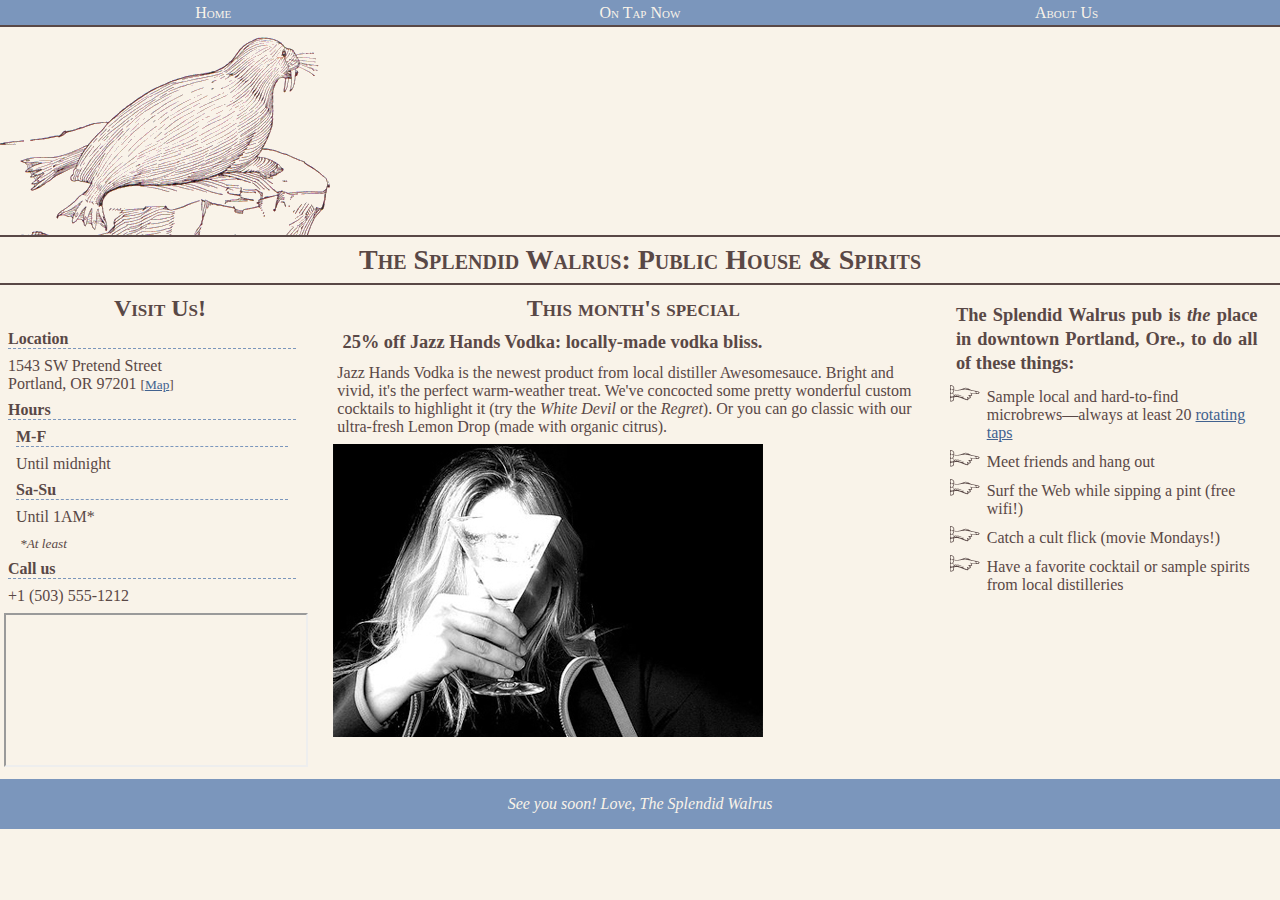
<file: App_Android/index.html>
<!DOCTYPE html> 
<html> 
<head> 
  <meta http-equiv="Content-Type" content="text/html; charset=utf-8" /> 
  <meta name="viewport" content="width=device-width, initial-scale=1" />
      <title>The Splendid Walrus: Public House and Spirits</title> 
  <link rel="stylesheet" type="text/css" href="styles.css" /> 
</head> 
<body> 
<div class="navigation"> 
      <ul> 
      <li><a href="index.html">Home</a></li> 
      <li><a href="ontap.html">On Tap Now</a></li> 
      <li><a href="about.html">About Us</a></li> 
    </ul> 
</div> 
<div class="header"><p>[The splendid walrus surveys his domain!]</p></div> 
<h1>The Splendid Walrus: Public House & Spirits</h1> 
<div id="visit" class="column"> 
  <h2>Visit Us!</h2> 
  <dl> 
    <dt>Location</dt> 
    <dd>1543 SW Pretend Street<br /> 
    Portland, OR 97201 <small>[<a href="#">Map</a>]</small></dd> 
    
    <dt>Hours</dt> 
      <dd> 
        <dl> 
          <dt>M-F</dt> 
          <dd>Until midnight</dd> 
          <dt>Sa-Su</dt> 
          <dd>Until 1AM*<p><em><small>*At least</small></em></p></dd> 
        </dl> 
      </dd> 
    <dt>Call us</dt> 
    <dd>+1 (503) 555-1212</dd> 
  </dl> 
  <p> 
    <iframe src="https://www.youtube.com/embed/O-jOEAufDQ4" style="max-width:100%"></iframe>
    
    <!--Tag object é considera antiga, para esse caso substituimos por "iframe"-->

    <!--<object width="230" height="179" type="application/x-shockwave-flash" data="http://www.youtube.com/v/O-jOEAufDQ4?fs=1&amp;hl=en_US&amp;rel=0"><embed src="http://www.youtube.com/v/O-jOEAufDQ4?fs=1&amp;hl=en_US&amp;rel=0" type="application/x-shockwave-flash" allowscriptaccess="always" allowfullscreen="true" width="230" height="179" /></object> -->
  </p> 
</div> 
<div id="points" class="column"> 
  <p class="intro">The Splendid Walrus pub is <em>the</em> place in downtown Portland, Ore., to do all of these things:</p> 
    <ul> 
      <li>Sample local and hard-to-find microbrews&mdash;always at least 20 <a href="ontap.html">rotating taps</a></li> 
      <li>Meet friends and hang out</li> 
      <li>Surf the Web while sipping a pint (free wifi!)</li> 
      <li>Catch a cult flick (movie Mondays!)</li> 
      <li>Have a favorite cocktail or sample spirits from local distilleries</li> 
    </ul> 
 
</div> 
<div id="main" class="column"> 
  <h2>This month's special</h2> 
  
  <p class="intro">25% off Jazz Hands Vodka: locally-made vodka bliss.</p> 
  <p>Jazz Hands Vodka is the newest product from local distiller Awesomesauce. Bright and vivid, it's the perfect warm-weather treat. We've concocted some pretty wonderful custom cocktails to highlight it (try the <em title="There's Tabasco in this!">White Devil</em> or the <em>Regret</em>). Or you can go classic with our ultra-fresh Lemon Drop (made with organic citrus).</p> 
  <img src="images/sample.jpg" alt="Tastes wonderful" /> 
</div> 
<div class="footer"> 
  <p>See you soon! Love, The Splendid Walrus</p> 
</div> 
</body> 
</html>
</file>
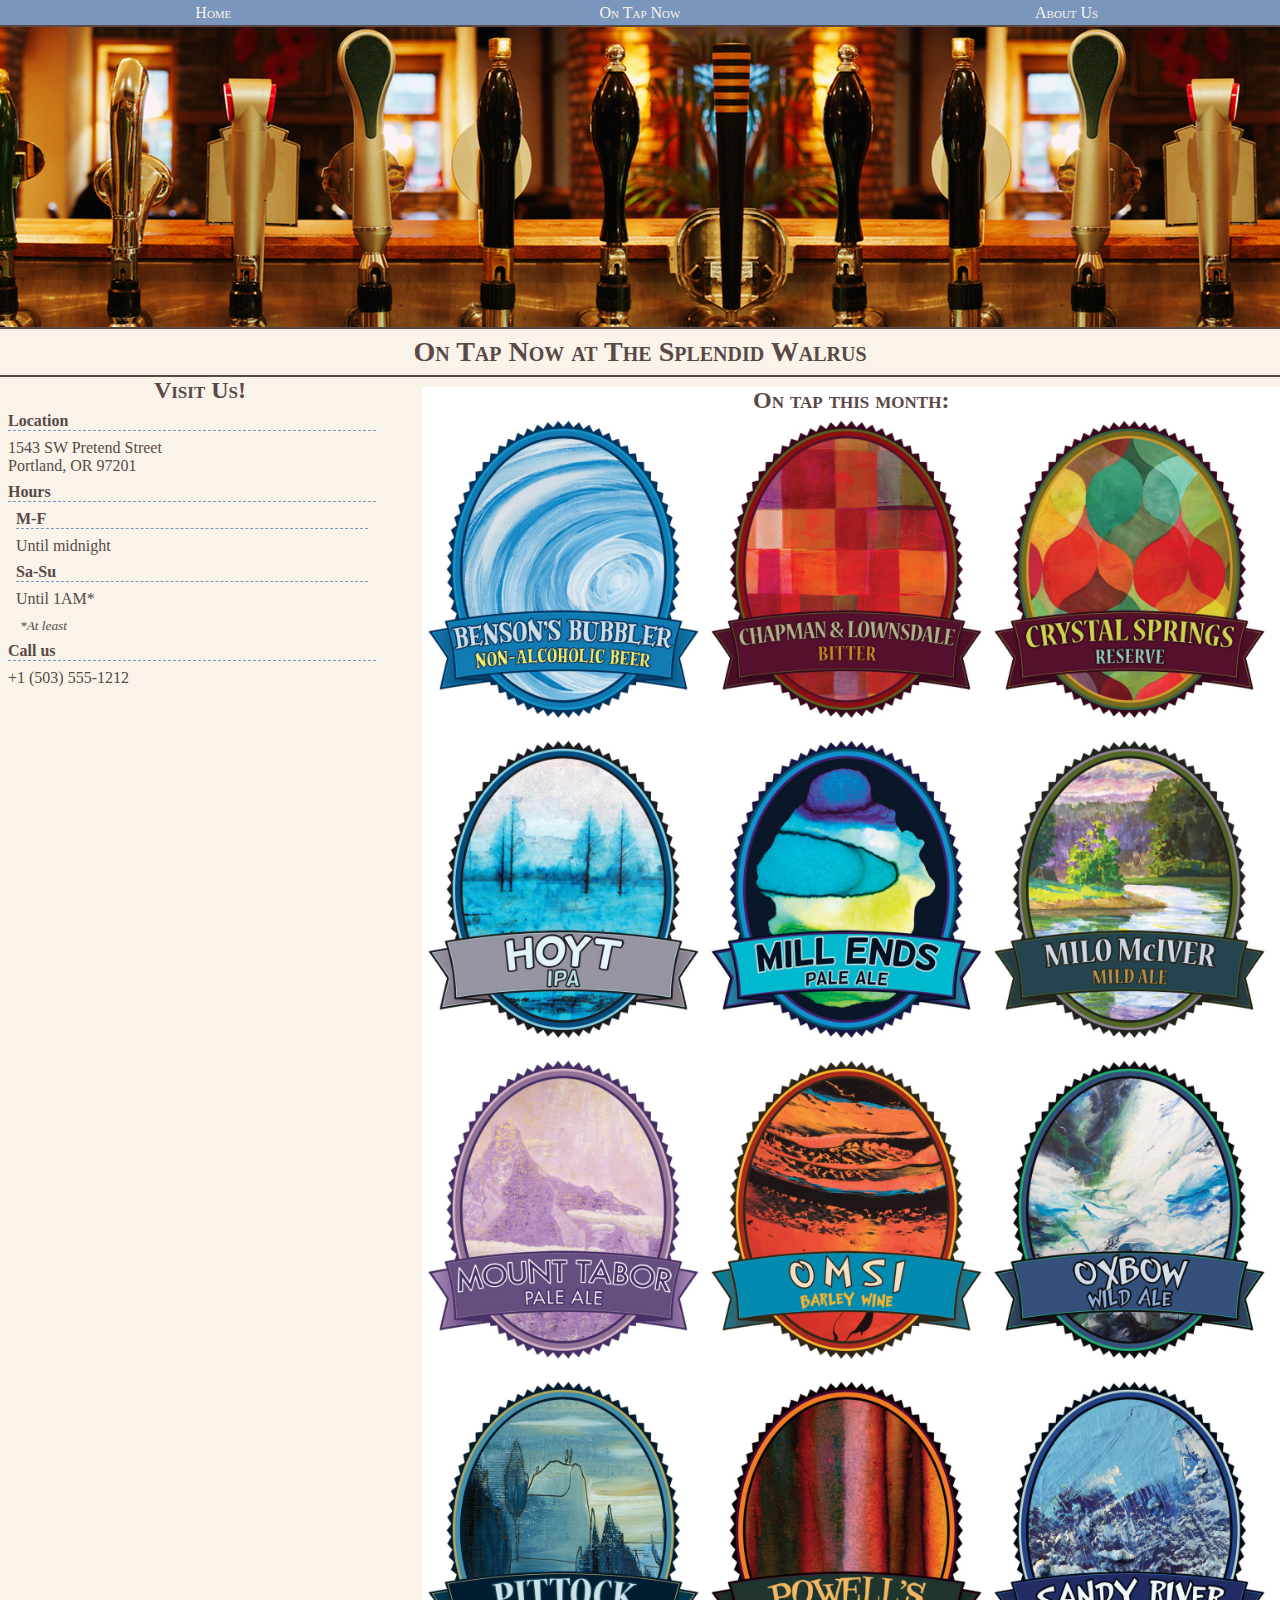
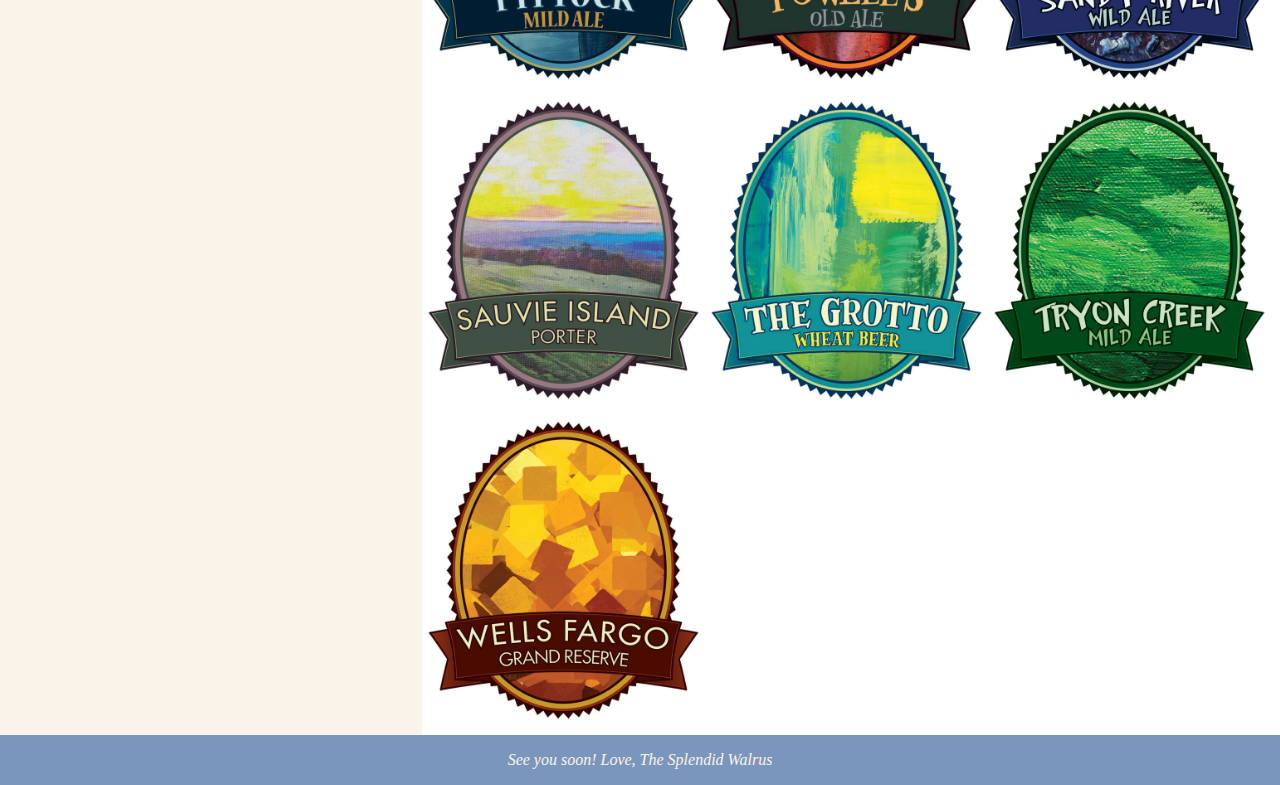
<file: App_Android/ontap.html>
<!DOCTYPE html> 
<html> 
<head> 
  <meta http-equiv="Content-Type" content="text/html; charset=utf-8" /> 
    <meta name="viewport" content="width=device-width, initial-scale=1, maximum-scale=1" />  
    <title>On Tap Now at The Splendid Walrus</title> 
  <link rel="stylesheet" type="text/css" href="taps.css" /> 
</head> 
<body> 
<div class="navigation"> 
      <ul> 
      <li><a href="index.html">Home</a></li> 
      <li><a href="ontap.html">On Tap Now</a></li> 
      <li><a href="about.html">About Us</a></li> 
    </ul> 
</div> 
<div class="header"><p>[The splendid walrus surveys his domain!]</p></div> 
<h1>On Tap Now at The Splendid Walrus</h1> 

<div id="ontap" class="column"> 
  <h2>On tap this month:</h2> 
  <ul class="taplist">
    <li><img src="brews_images/bensons_bubbler.jpg" alt="Bensons Bubbler"></li>
    <li><img src="brews_images/chapman_lownsdale.jpg" alt="Chapman Lownsdale"></li>
    <li><img src="brews_images/crystal_springs.jpg" alt="Crystal Springs"></li>
    <li><img src="brews_images/hoyt.jpg" alt="Hoyt"></li>
    <li><img src="brews_images/mill_ends.jpg" alt="Mill Ends"></li>
    <li><img src="brews_images/milo_mciver.jpg" alt="Milo McIver"></li>
    <li><img src="brews_images/mount_tabor.jpg" alt="Mount Tabor"></li>
    <li><img src="brews_images/omsi.jpg" alt="OMSI"></li>
    <li><img src="brews_images/oxbow.jpg" alt="Oxbow"></li>
    <li><img src="brews_images/pittock.jpg" alt="Pittock"></li>
    <li><img src="brews_images/powells.jpg" alt="Powells"></li>
    <li><img src="brews_images/sandy_river.jpg" alt="Sandy River"></li>
    <li><img src="brews_images/sauvie_island.jpg" alt="Sauvie Island"></li>
    <li><img src="brews_images/the_grotto.jpg" alt="The Grotto"></li>
    <li><img src="brews_images/tryon_creek.jpg" alt="Tryon Creek"></li>
    <li><img src="brews_images/wells_fargo.jpg" alt="Wells Fargo"></li>
  </ul>
</div>

<div id="visit" class="column"> 
  <h2>Visit Us!</h2> 
  <dl> 
    <dt>Location</dt> 
    <dd>1543 SW Pretend Street<br /> 
    Portland, OR 97201</dd> 
    
    <dt>Hours</dt> 
      <dd> 
        <dl> 
          <dt>M-F</dt> 
          <dd>Until midnight</dd> 
          <dt>Sa-Su</dt> 
          <dd>Until 1AM*<p><em><small>*At least</small></em></p></dd> 
        </dl> 
      </dd> 
    <dt>Call us</dt> 
    <dd>+1 (503) 555-1212</dd> 
	
  </dl> 
  <!--
  <iframe id="map" style="max-width:100%" width="300" height="300" frameborder="0" scrolling="no" marginheight="0" marginwidth="0" src="http://maps.google.com/maps?f=q&amp;source=s_q&amp;hl=en&amp;geocode=&amp;q=334+NW+11th+Ave,+Portland,+OR+97209&amp;aq=&amp;sll=37.0625,-95.677068&amp;sspn=58.164117,80.332031&amp;vpsrc=0&amp;ie=UTF8&amp;hq=&amp;hnear=334+NW+11th+Ave,+Portland,+Oregon+97209&amp;t=m&amp;ll=45.525472,-122.68218&amp;spn=0.01804,0.025749&amp;z=14&amp;output=embed"></iframe>
  -->	
</div> 
 
<div class="footer"> 
  <p>See you soon! Love, The Splendid Walrus</p> 
</div> 
</body> 
</html>
</file>
<file: App_Android/styles.css>
/* Desktop, fixed width CSS */

/* Reset */
* {
	margin: 0;
	padding: 0;
}

/**
 * Color, typography and basic layout
 * Colors:
 * - #f9f3e9 -> light cream (background)
 * - #594846 -> Dark brown (body text, rules)
 * - #42628F -> Dark blue (link text)
 * - #7b96bc -> Medium-light blue (navigation and footer background)
 */
body {
	background: #f9f3e9;
	color: #594846;
	font: 100% "Adobe Caslon Pro", Georgia, "Times New Roman", serif;
}
a, a:visited {
  color: #42628F;
}
p {
  margin: 0.5em 0.25em;
}
h1 {
  font-size: 1.75em;
	border: solid #594846;
	border-width: 2px 0;
	padding: 0.25em;
  text-align: center;
  font-variant: small-caps;
}
h2 {
  text-align: center;
  font-variant: small-caps;
}
dl {
  margin: 0 0.5em;
}
dt { 
  font-weight: bold;
  margin: 0.5em 1em 0.5em 0;
  border-bottom: 1px dashed #7b96bc;
}
.intro {
  font-size: 1.15em;
  line-height: 1.3em;
  text-align: justify;
  margin: 0.5em;
  font-weight: bold;
}
.navigation {
  background-color:#7b96bc;
  border-bottom: 2px solid #594846;
}
.navigation ul li {
  text-align: center;
  display: block;
  float: left;
  padding: 0.25em 0;
}
.navigation li a {
  color: #f9f3e9;
  font-variant: small-caps;
  text-decoration: none;
}
.header p {
  margin-left: -1000px;
}
#points ul {
  list-style-image: url('images/point.png');
  margin: 0.5em 0 1em 0.5em;
  padding-left: 1em;
}
#points ul li {
  margin: 0.5em 1em;
}
.footer {
  background-color: #7b96bc;
  color: #f9f3e9;
  text-align: center;
  padding: .5em 0;
  font-style: italic;
}

img, object{
  max-width: 100%;
}

/* Common Structure - padrão tanto para desktop quanto para mobile */

.header, .navigation, .footer {
  clear: both;
}

.navigation {
  min-height: 25px;
}

.navigation ul li {
  width: 33.33%; /* 100%/3 */
}

.header {
  background:url(images/w.png) no-repeat;
  height: 200px;
}

body, .header, .navigation, .footer {
  width: 100%;
}

 /*Common end*/

@media screen and (min-width:481px){

  /* Desktop Structure - layout para computador*/

  .column {
  margin: 10px 1.04% 0 0;
}

#visit {
  width: 25%;
  float: left;
}
#points {
  width: 25%;
  float: right;
}
#main {
  margin: 10px 27.08% 0 26.04%;
}
}/*Desktop end*/

@media screen and (max-width:480px){

/* Mobile Structure - layout celular*/

.column {
  margin: 1em 0;
  border-bottom: 1px dashed #7b96bc;
}

#visit, #points ,#main {
  width: 100%;
}
}/*Mobile end*/
</file>
<file: App_Android/taps.css>
/* Everything Fluid */

/* Simple reset */
* {
	margin: 0;
	padding: 0;
}

/**
 * Color, typography and basic layout
 * (Shared for all devices and clients)
 * Colors:
 * - #f9f3e9 -> light cream (background)
 * - #594846 -> Dark brown (body text, rules)
 * - #42628F -> Dark blue (link text)
 * - #7b96bc -> Medium-light blue (navigation and footer background)
 */
body {
	background: #f9f3e9;
	color: #594846;
	font: 100% "Adobe Caslon Pro", Georgia, "Times New Roman", serif;
}
a, a:visited {
  color: #42628f;
}
p {
  margin: 0.5em 0.25em;
}
h1 {
  font-size: 1.75em;
	border: solid #594846;
	border-width: 2px 0;
	padding: 0.25em;
  text-align: center;
  font-variant: small-caps;
}
h2 {
  text-align: center;
  font-variant: small-caps;
}
dl {
  margin: 0 0.5em;
}
dt {
  font-weight: bold;
  margin: 0.5em 1em 0.5em 0;
  border-bottom: 1px dashed #7b96bc;
}
.intro {
  font-size: 1.15em;
  line-height: 1.3em;
  text-align: justify;
  margin: 0.5em;
  font-weight: bold;
}
.navigation {
  background-color:#7b96bc;
  border-bottom: 2px solid #594846;
}
.navigation ul li {
  text-align: center;
  display: block;
  float: left;
  padding: 0.25em 0;
}
.navigation li a {
  color: #f9f3e9;
  font-variant: small-caps;
  text-decoration: none;
}
.header p {
  margin-left: -1000px;
  margin-top: 0;
}
#points ul {
  list-style-image: url('images/point.png');
  margin: 0.5em 0 1em 0.5em;
  padding-left: 1em;
}
#points ul li {
  margin: 0.5em 1em;
}
.footer {
  background-color: #7b96bc;
  color: #f9f3e9;
  text-align: center;
  padding: .5em 0;
  font-style: italic;
}

/* Structure */
/* Common Structural Rules */
.header, .footer {
  clear: both;
}
.header {
  background:url('images/taps.jpg') repeat-x;
  height: 300px;
}
.navigation {
  min-height: 25px;
}
img, object {
  max-width: 100%;
}
.navigation ul li {
  width: 33.333%;
}
.header, .footer, .navigation {
  width: 100%;
}

/* Brews List */
.taplist li {
  display:block;
  float:left;
  text-align:center;
  width:33%;
}
.taplist img {
  width:100%;
  margin-bottom:5px;
}
#ontap, #ontap ul, #ontap ul li {
  background:#fff;
}

/* Mobile/lower-resolution devices */
@media screen and (max-width:480px) {
  .column {
    margin: 1em 0;
    border-bottom: 1px dashed #7b96bc;
  }
  #visit, #points, #main {
    width: 100%;
  }
    .taplist li {
    width:50%;
  }
  #map {
    display:none;
  }
  .header {
    display:none;
  }
}


/* Wider viewports/higher resolutions (e.g. desktop)  */
@media screen and (min-width:481px) {
  .column {
    margin: 10px 1.04166667% 0 0;
  }
  #visit {
	margin: 0 68.75% 0 0;	
  }
  #points {
    width: 25%;
    float: right;
  }
  #main {
    margin: 10px 27.0833333% 0 26.0416667%;
  }
  #ontap {
	width: 67%;
	float: right;	  
    margin: 10px 0 0 0;
  }  
}
</file>
